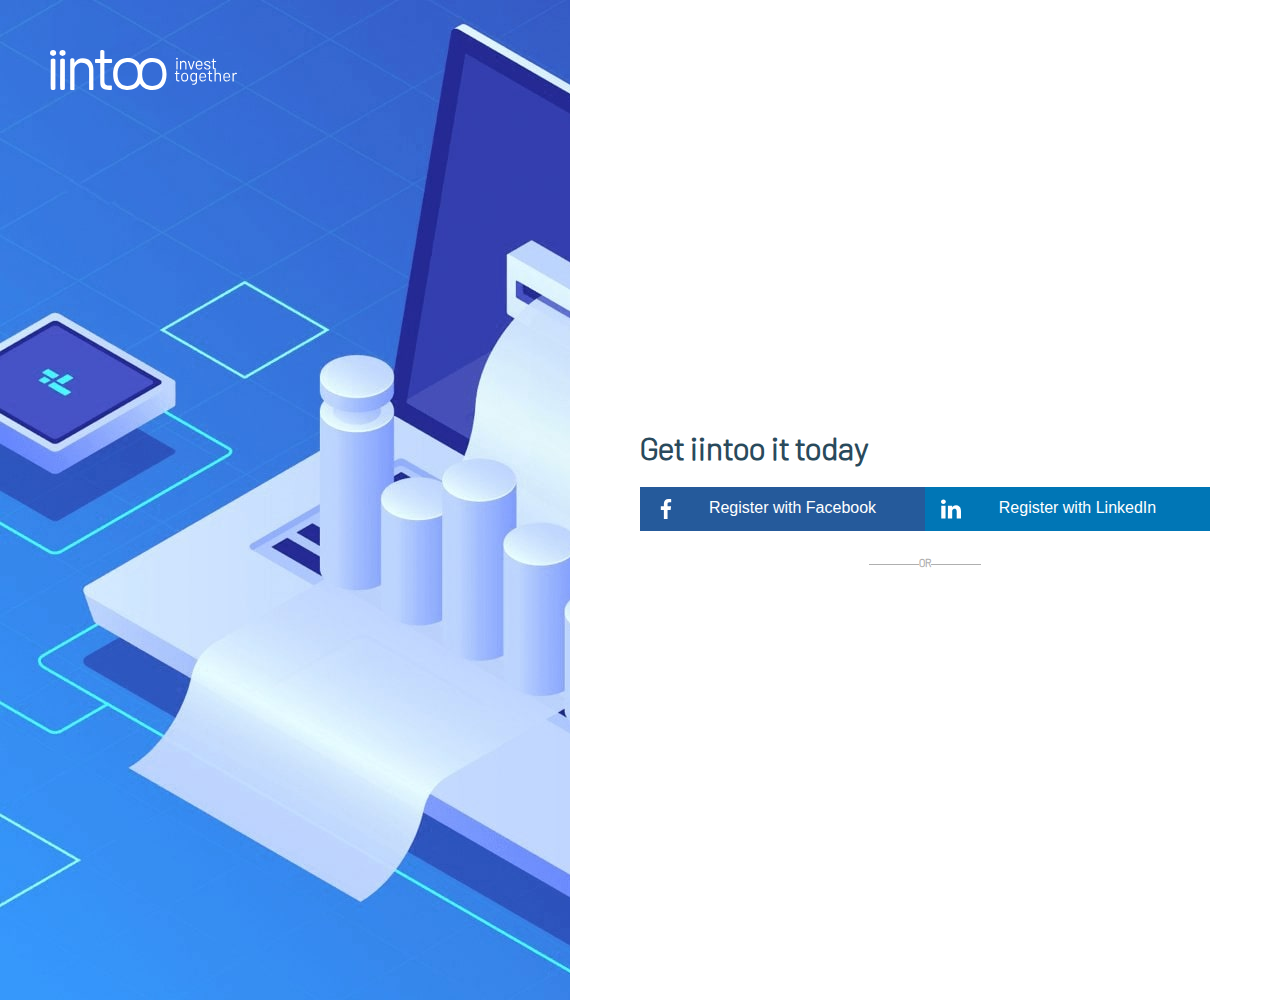
<file: index.html>
<!DOCTYPE html>
<html lang="en">
<head>
    <meta charset="UTF-8">

    <link rel="stylesheet" href="styles.css">

    <title>Title</title>
</head>
<body>
    <section>
        <div class="leftside">
            <img src="img/logo.svg" class="logo" />
        </div>
        <div class="rightside">
            <h1 id="intro">Get iintoo it today</h1>
            <div class="form-items">
<!--                <button class="fb-btn"><span class="btn-icon fb-icon"></span>Register with Facebook</button>-->
                <button class="fb-btn"><img src="img/facebook.svg" class="btn-icon" />Register with Facebook</button>
                <button class="l-btn"><img src="img/linkedin.svg" class="btn-icon" />Register with LinkedIn</button>
            </div>
            <h6 class="choose">OR</h6>
        </div>
    </section>
</body>
</html>
</file>
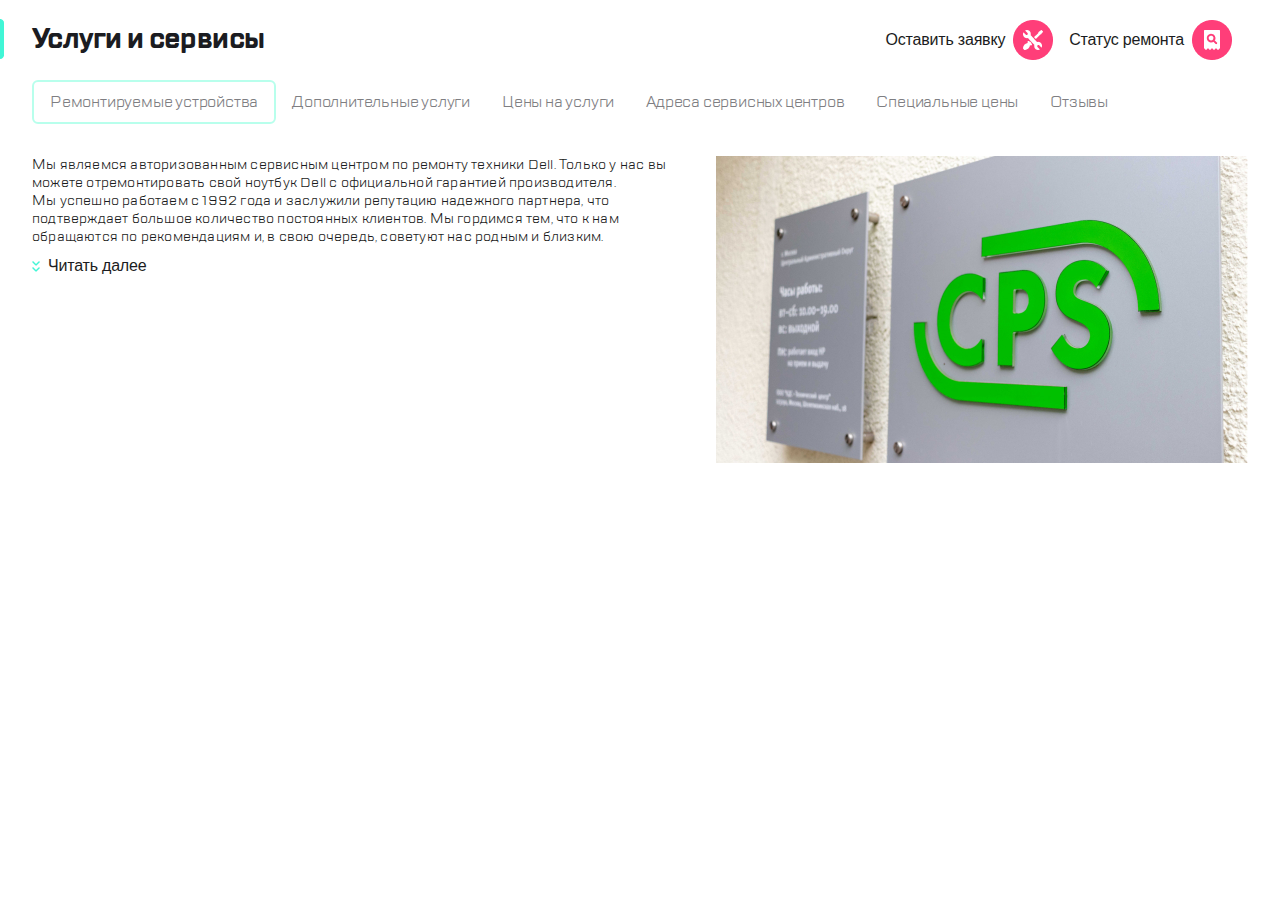
<file: cps.html>
<!DOCTYPE html>
<html lang="en">
<head>
  <meta charset="UTF-8">
  <meta name="viewport" content="width=device-width, initial-scale=1">
  <meta name="keywords" content="cps, услуги, сервисы">
  <meta name="description" content="Авторизованный сервисный центр по ремонту техники Dell">

  <link rel="stylesheet" href="cps.css">

  <title>CPS | Услуги и сервисы</title>
</head>
<body>
  <header class="page-header">
    <nav class="navigation page-header__navigation">
      <ul class="navigation__list">
        <li class="navigation__item">
          <a href="#" class="navigation__link">
            <img src="img/cps/burger.png" alt="">
          </a>
        </li>
        <li class="navigation__divider navigation__item"></li>
        <li class="navigation__item">
          <a href="#" class="navigation__link">
            <img src="img/cps/logo.svg" alt="">
          </a>
        </li>
        <li class="navigation__item">
          <a href="#" class="navigation__link">
            <img src="img/cps/call.png" alt="">
          </a>
        </li>
        <li class="navigation__item">
          <a href="#" class="navigation__link">
            <img src="img/cps/chat.png" alt="">
          </a>
        </li>
        <li class="navigation__item">
          <a href="#" class="navigation__link">
            <img src="img/cps/profile.png" alt="">
          </a>
        </li>
        <li class="navigation__divider navigation__item"></li>
        <li class="navigation__item">
          <a href="#" class="navigation__link">
            <span>Оставить заявку</span>
            <img src="img/cps/repair.png" alt="">
          </a>
        </li>
        <li class="navigation__item">
          <a href="#" class="navigation__link">
            <span>Статус ремонта</span>
            <img src="img/cps/status.png" alt="">
          </a>
        </li>
      </ul>
    </nav>
    <h1 class="page-title">Услуги и сервисы</h1>
  </header>
  <main class="main-block">
    <nav class="slide-menu main-block__slider">
      <ul class="slide-menu__list">
        <li class="slide-menu__item slide-menu__item--bordered">
          <a href="#">Ремонтируемые устройства</a>
        </li>
        <li class="slide-menu__item">
          <a href="#">Дополнительные услуги</a>
        </li>
        <li class="slide-menu__item">
          <a href="#">Цены на услуги</a>
        </li>
        <li class="slide-menu__item">
          <a href="#">Адреса сервисных центров</a>
        </li>
        <li class="slide-menu__item">
          <a href="#">Специальные цены</a>
        </li>
        <li class="slide-menu__item">
          <a href="#">Отзывы</a>
        </li>
      </ul>
    </nav>
    <section class="about">
      <article class="article-short about__article">
        <div class="article-short__description">
          <p>
            Мы являемся авторизованным сервисным центром по ремонту техники Dell. Только у нас вы можете отремонтировать свой ноутбук Dell с официальной гарантией производителя.
          </p>
          <p>
            Мы успешно работаем с 1992 года и заслужили репутацию надежного партнера, что подтверждает большое количество постоянных клиентов. Мы гордимся тем, что к нам обращаются по рекомендациям и, в свою очередь, советуют нас родным и близким.
          </p>
        </div>
        <a href="#" class="article-short__full-link">Читать далее</a>
      </article>
      <img class="about__illustration" src="img/cps/_MG_3223.jpg" alt="Фотография офиса" />
    </section>
  </main>
</body>
</html>
</file>
<file: styles.css>
@font-face {
    font-family: "Barlow Light";
    src: url("fonts/Barlow-Light.otf");
}

html {
    font-family: "Barlow Light", sans-serif;
    /*background-color: #EFF6FF;*/
}

body {
    margin: 0px;
}

h1, h2, h3, h4, h5, h6 {
    color: #2A4A5C;
}

section {
    display: flex;
}

.leftside {
    background: url("img/bg.jpg");
    width: 759px;
    height: 1000px;
}

.logo {
    width: auto;
    height: 40px;
    margin: 50px;
}

.rightside {
    flex-basis: 619px;
    display: flex;
    flex-direction: column;
    align-items: stretch;
    justify-content: center;
    padding: 0px 70px;
    /*padding-left: 50px;*/
}

.form-items {
    display: flex;
    justify-content: space-between;
}

button {
    border: none;
    color: white;
    padding: 12px 16px;
    font-size: 16px;
    width: 285px;
}

.fb-btn {
    background-color: #255A9B;
}

.l-btn {
    background-color: #0076B6;
}

.btn:hover {
    background-color: #255A9B;
}

.btn-icon {
    float: left;
    width: 20px;
    height: 20px;
    background-size: contain;
}

.fb-icon {
    background: url("img/facebook.svg") no-repeat;
}

.l-icon {
    background: url("img/linkedin.svg") no-repeat;
}

h6.choose {
    overflow: hidden;
    text-align: center;
    color: #AFAFAF;
}

h6.choose:before,
h6.choose:after {
    background-color: #AFAFAF;
    content: "";
    display: inline-block;
    height: 1px;
    vertical-align: middle;
    width: 50px;
}
</file>
<file: cps.css>
@font-face {
    font-family: 'TT Lakes Regular';
    src: url('fonts/cps/TTLakes-Regular.eot');
    src: url('fonts/cps/TTLakes-Regular.eot?#iefix') format('embedded-opentype'),
    url('fonts/cps/TTLakes-Regular.woff') format('woff'),
    url('fonts/cps/TTLakes-Regular.ttf') format('truetype');
    font-weight: normal;
    font-style: normal;
}

@font-face {
    font-family: 'TT Lakes Medium';
    src: url('fonts/cps/TTLakes-Medium.eot');
    src: url('fonts/cps/TTLakes-Medium.eot?#iefix') format('embedded-opentype'),
    url('fonts/cps/TTLakes-Medium.woff') format('woff'),
    url('fonts/cps/TTLakes-Medium.ttf') format('truetype');
    font-weight: normal;
    font-style: normal;
}

@font-face {
    font-family: 'TT Lakes Bold';
    src: url('fonts/cps/TTLakes-Bold.eot');
    src: url('fonts/cps/TTLakes-Bold.eot?#iefix') format('embedded-opentype'),
    url('fonts/cps/TTLakes-Bold.woff') format('woff'),
    url('fonts/cps/TTLakes-Bold.ttf') format('truetype');
    font-weight: normal;
    font-style: normal;
}

html {
    box-sizing: border-box;
}
*, *:before, *:after {
    box-sizing: inherit;
}

body {
    margin: 0;
}

.page-header {
    display: flex;
    flex-wrap: wrap;
    column-count: 1;
}

.page-header__navigation {
    margin-left: 16px;
    margin-right: 16px;
}

.navigation {
    width: 100%;
    padding-bottom: 20px;
    padding-top: 20px;
    border-bottom: 1px solid #D9FFF5;
}

.navigation__list {
    display: flex;
    padding: 0;
    margin: 0;
    justify-content: space-around;
    align-items: center;
    list-style-type: none;
}

.navigation__logo {
    background: no-repeat center url("img/cps/logo.svg");
    width: 96px;
    height: 50px;
    min-width: 96px;
    min-height: 50px;
}

.navigation__divider {
    width: 2px;
    height: 32px;
    background: #EAEAEA;
    border-radius: 1px;
}

.navigation__link {
    display: flex;
    align-items: center;
    width: max-content;
    font-family: "TTLakes-Medium", sans-serif;
    font-size: 16px;
    text-decoration-line: none;
    line-height: 24px;
    letter-spacing: -0.2px;
    color: #1B1C21;
    padding: 0;
}

.navigation__link > span {
    margin-right: 8px;
}

.page-title {
    font-family: "TT Lakes Bold", sans-serif;
    font-size: 28px;
    line-height: 40px;
    letter-spacing: -0.6px;
    color: #1B1C21;
    padding-left: 16px;
    background: no-repeat url("img/cps/highlight.png");
}

.main-block__slider {
    margin-left: 16px;
    margin-bottom: 32px;
}

.about {
    display: flex;
    align-items: start;
}

.about__article {
    margin-left: 16px;
    margin-right: 16px;
}

.about__illustration {
    max-width: 100%;
    height: auto;
}

.slide-menu__list {
    display: flex;
    flex-wrap: nowrap;
    padding: 0;
    margin: 0;
    justify-content: start;
    align-items: center;
    list-style-type: none;
}

.slide-menu__item {
    background: #FFFFFF;
}

.slide-menu__item > a {
    display: block;
    padding: 8px 16px;
    white-space: nowrap;
    font-family: "TT Lakes Regular", sans-serif;
    font-size: 16px;
    text-decoration-line: none;
    line-height: 24px;
    letter-spacing: -0.2px;
    color: #7E7E82;
}

.slide-menu__item--bordered {
    border: 2px solid #B8FFEC;
    border-radius: 6px;
}

.article-short__description {
    font-family: "TT Lakes Regular", sans-serif;
    font-size: 14px;
    line-height: 18px;
    letter-spacing: 0.2px;
    color: #1B1C21;
}

.article-short__description > p {
    margin: 0;
}

.article-short__full-link {
    display: block;
    width: max-content;
    font-family: "TTLakes-Medium", sans-serif;
    font-size: 16px;
    text-decoration-line: none;
    line-height: 24px;
    letter-spacing: -0.2px;
    color: #1B1C21;
    padding: 8px 8px 8px 16px;
    background: left center no-repeat url("img/cps/full_link.png");
}

@media (max-width: 320px) {
    .page-header__navigation {
        margin: 0;
    }

    .navigation {
        overflow-x: scroll;
    }

    .navigation__item:nth-child(1) + .navigation__divider,
    .navigation__item:nth-child(4),
    .navigation__item:nth-child(5),
    .navigation__item:nth-child(6) {
        display: none;
    }

    .navigation__link > span {
        display: none;
    }

    .navigation__item {
        margin: 0;
    }

    .slide-menu {
        overflow: scroll;
    }

    .about {
        flex-wrap: wrap;
        column-count: 1;
    }

    .article-short__description p:not(:first-child) {
        display: none;
    }
}

@media (min-width: 321px) and (max-width: 767px) {
    .page-header__navigation {
        margin-left: 24px;
        margin-right: 24px;
    }

    .page-title {
        padding-left: 24px;
    }

    .navigation__item {
        margin-right: 16px;
    }

    .navigation__item:last-child {
        margin-right: 0;
    }

    .navigation__link > span {
        display: none;
    }

    .navigation__item:nth-child(3) {
        margin-right: auto;
    }

    .about__illustration {
        max-width: 50%;
        margin-right: 24px;
    }

    .main-block__slider {
        margin-left: 24px;
    }

    .slide-menu {
        overflow: hidden;
    }

    .about__article {
        margin-left: 24px;
        margin-right: 24px;
    }
}

@media (min-width: 768px) {
    .page-header {
        flex-wrap: nowrap;
        column-count: 2;
    }

    .page-header__navigation {
        margin-left: 32px;
        margin-right: 32px;
    }

    .page-title {
        padding-left: 32px;
    }

    .navigation {
        width: auto;
        border-bottom: none;
    }

    .navigation__item {
        margin-right: 16px;
    }

    .navigation__item:nth-child(1),
    .navigation__item:nth-child(2),
    .navigation__item:nth-child(3),
    .navigation__item:nth-child(4),
    .navigation__item:nth-child(5),
    .navigation__item:nth-child(6),
    .navigation__item:nth-child(7) {
        display: none;
    }

    .page-title {
        order: -1;
        margin-right: auto;
    }

    .about__illustration {
        max-width: 50%;
        margin-right: 32px;
    }

    .main-block__slider {
        margin-left: 32px;
    }

    .slide-menu {
        overflow: hidden;
    }

    .about__article {
        margin-left: 32px;
        margin-right: 32px;
    }
}
</file>
